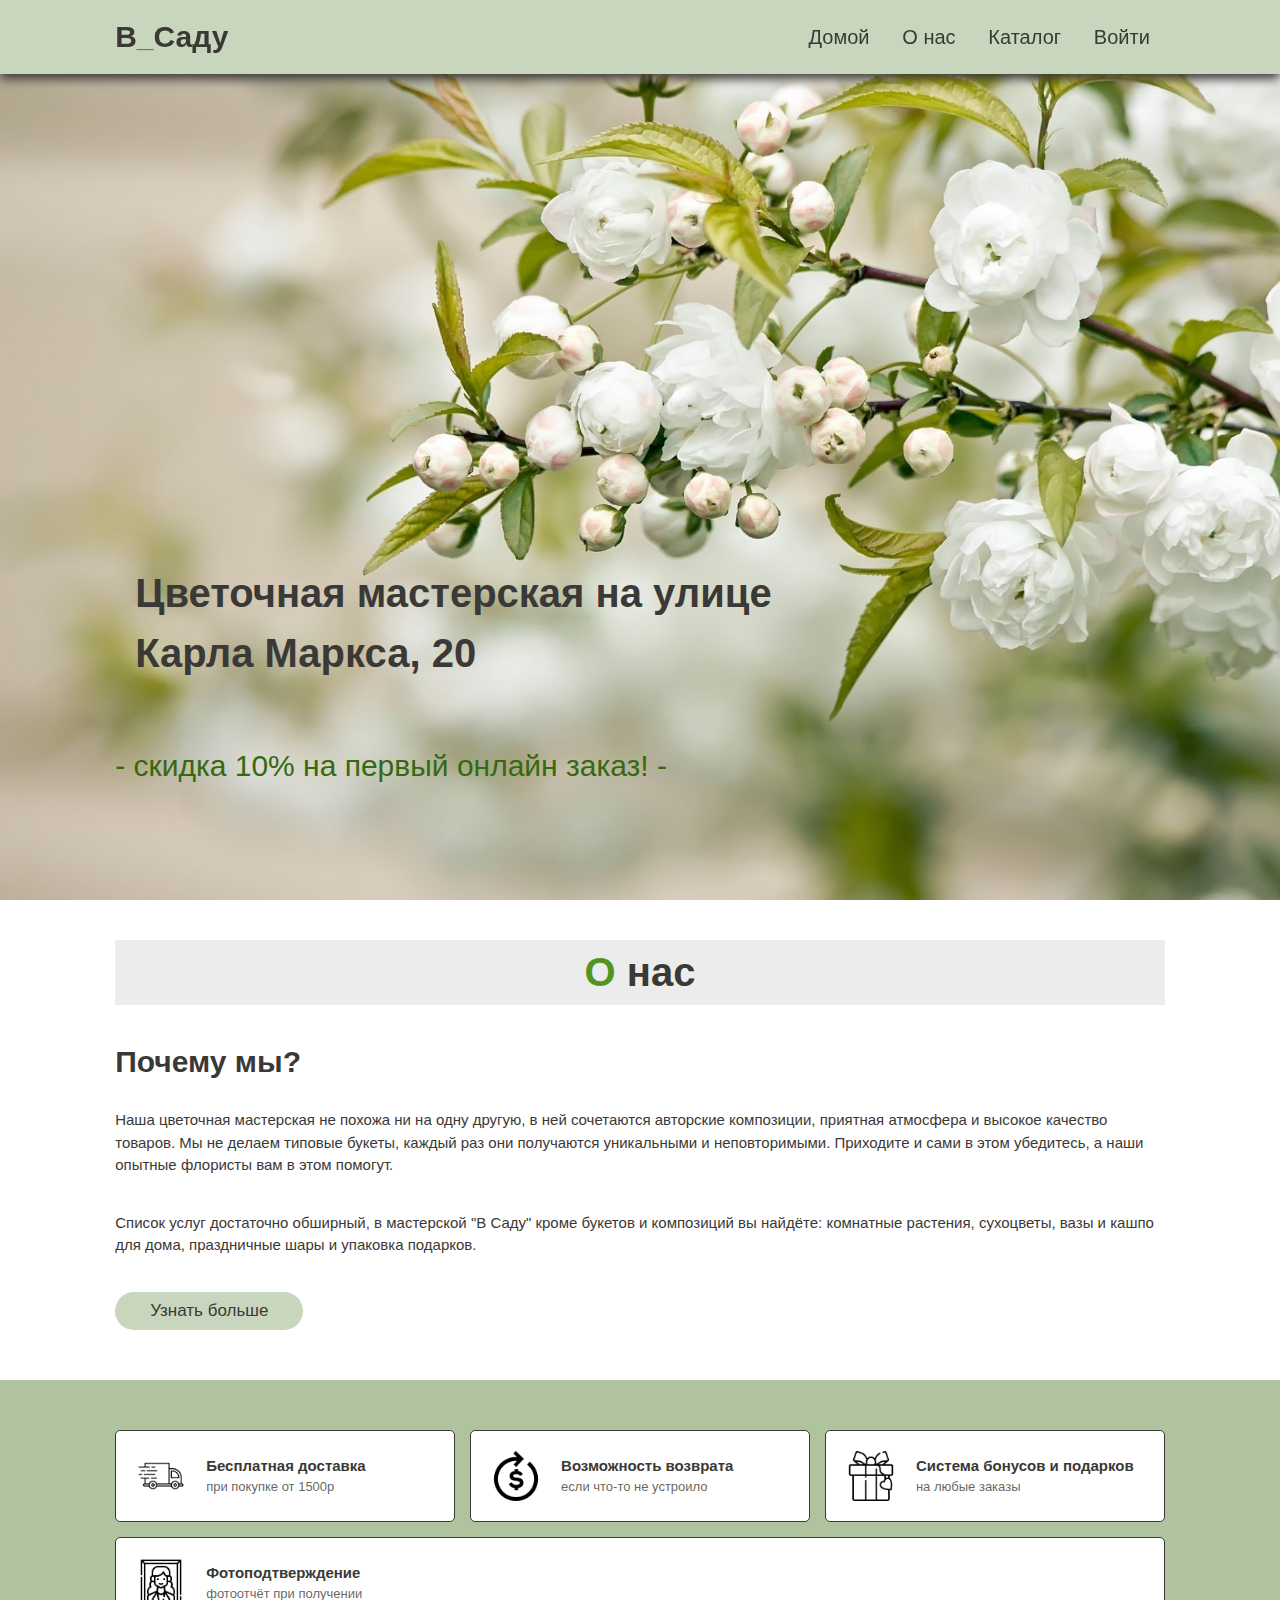
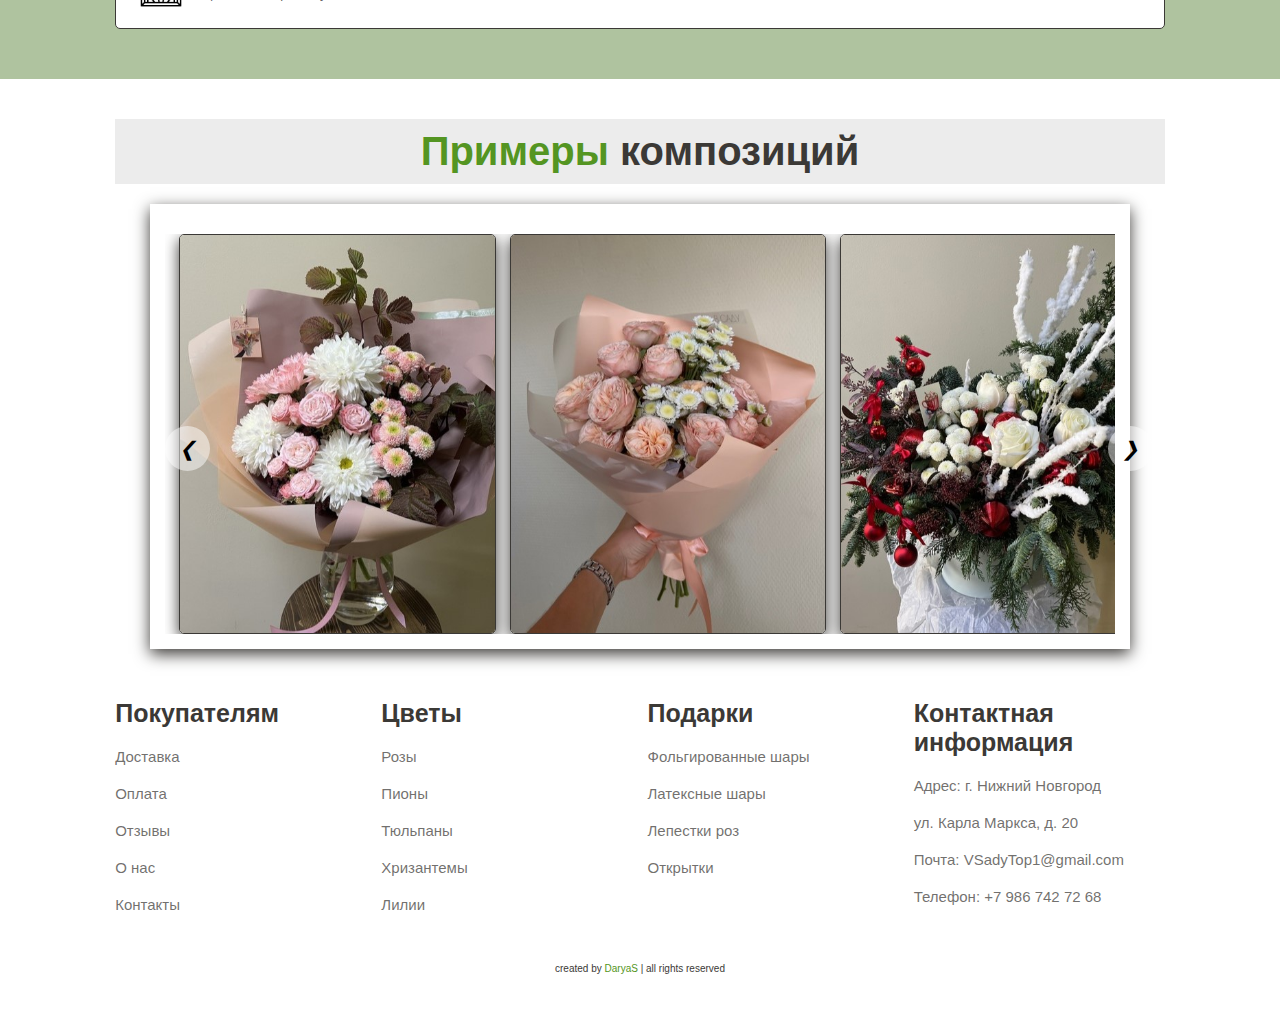
<file: index.html>
<!DOCTYPE html>
<html lang="en">
  <head>
    <meta charset="utf-8">
    <meta name="viewport" content="width=device-width, initial-scale=1.0">
    <title>Цветочная мастерская В Саду</title>
    <link rel="stylesheet" href="./style.css">
  </head>
  <body>
    <!---header section--->
    <header>
      <a href="#" class="logo">В<span>_</span>Саду</a>

      <nav class="navbar">
          <a href="#home">Домой</a>
          <a href="#about">О нас</a>
          <a href="./product.html">Каталог</a>
          <!--
          <a href="#contact">Сделать заказ</a>
          -->
          <a href="./">Войти</a>
          
      </nav>

    </header>

    <!---home section--->
    <section class="home" id="home">
        <div class="content">
            <h3>Цветочная мастерская на улице Карла Маркса, 20</h3>
            <span>- скидка 10% на первый онлайн заказ! -</span>
        </div> 
    </section>

    <!---about section--->
    <section class="about"  id="about">
        <h1 class="heading"><span>О</span> нас </h1>  
            <div class="content">
              <h3>Почему мы?</h3>
              <p>Наша цветочная мастерская не похожа ни на одну другую, в ней сочетаются 
                авторские композиции, приятная атмосфера и высокое качество товаров. Мы не делаем типовые
                букеты, каждый раз они получаются уникальными и неповторимыми. Приходите
                и сами в этом убедитесь, а наши опытные флористы вам в этом помогут.</p>
              <p>Список услуг достаточно обширный, в мастерской "В Саду" кроме букетов и композиций вы найдёте:
                комнатные растения, сухоцветы, вазы и кашпо для дома, праздничные шары и упаковка подарков.
              </p>
              <a href="./about.html" type="button" class="btn">Узнать больше</a>
            </div>
    </section>

    <!---icon section--->
    <section class="icons-container">
        <div class="icons">
            <img src="./images/icon1.png" alt="">
            <div class="info">
              <h3>Бесплатная доставка</h3>
              <span>при покупке от 1500р</span>
            </div>
        </div>
        <div class="icons">
          <img src="./images/icon2.png" alt="">
          <div class="info"> 
            <h3>Возможность возврата</h3>
            <span>если что-то не устроило</span>
          </div> 
      </div>
      <div class="icons">
        <img src="./images/icon3.png" alt="">
        <div class="info">
          <h3>Система бонусов и подарков</h3>
          <span>на любые заказы</span>
        </div>
    </div>
    <div class="icons">
      <img src="./images/icon4.png" alt="">
      <div class="info">
        <h3>Фотоподтверждение</h3>
        <span>фотоотчёт при получении</span>
      </div>
  </div>
  </section>

    <!---products section--->
    <section class="products" id="products">
      <h1 class="heading"><span>Примеры</span> композиций</h1>
      <div class="product">
        <div class="wrapper">
          <i id="left">&#10094;</i>
          <div  class="carousel">
              <img src="./images/pic2.jpg" alt="" draggable="false" >
              <img src="./images/pic3.jpg" alt="" draggable="false">
              <img src="./images/pic4.jpg" alt="" draggable="false" >
              <img src="./images/pic5.jpg" alt="" draggable="false">
              <img src="./images/pic6.jpg" alt="" draggable="false">
              <img src="./images/pic7.jpg" alt="" draggable="false">
          </div>
          <i id="right">&#10095;</i>
      </div>
    </div>
    </section>

    <!---contact section
    <section class="contact" id="contact">
      <h1 class="heading"><span>Сделать</span> заказ</h1>

        <div class="row">
        <form action="">
          <p>Оставьте заявку и с вами свяжутся для подтверждения заказа</p><br><br>
          <input type="text" placeholder="Имя" class="box" required>
          <input type="email" placeholder="Почта" class="box">
          <input type="tel" placeholder="Телефон" class="box" required>
          <textarea class="box" placeholder="Комментарий" rows="1"></textarea>
          <input type="submit" value="Отправить" class="btn">
        </form>

        <div class="image">
          <img src="./images/pic8.jpg" alt="">
        </div>
      </div>
    </section>
    --->

    <!---footer section--->
        <section class="footer">
          <div class="box-container">
            <div class="box">
              <h3>Покупателям</h3>
              <a href="#">Доставка</a>
              <a href="#">Оплата</a>
              <a href="#">Отзывы</a>
              <a href="#">О нас</a>
              <a href="#">Контакты</a>
            </div>

            <div class="box">
              <h3>Цветы</h3>
              <a href="#">Розы</a>
              <a href="#">Пионы</a>
              <a href="#">Тюльпаны</a>
              <a href="#">Хризантемы</a>
              <a href="#">Лилии</a>
            </div>

            <div class="box">
              <h3>Подарки</h3>
              <a href="#">Фольгированные шары</a>
              <a href="#">Латексные шары</a>
              <a href="#">Лепестки роз</a>
              <a href="#">Открытки</a>
            </div>

            <div class="box">
              <h3>Контактная информация</h3>
              <a>Адрес: г. Нижний Новгород</a>
              <a>ул. Карла Маркса, д. 20</a>
              <a>Почта: VSadyTop1@gmail.com</a>
              <a>Телефон: +7 986 742 72 68</a>
            </div>
          </div>
          <div class="credit">
            created by <span>DaryaS</span> | all rights reserved
          </div>
        </section>

    <script src="./index.js" charset="utf-8"></script>
    <script src="./text.js" charset="utf-8"></script>
  </body>
</html>
</file>
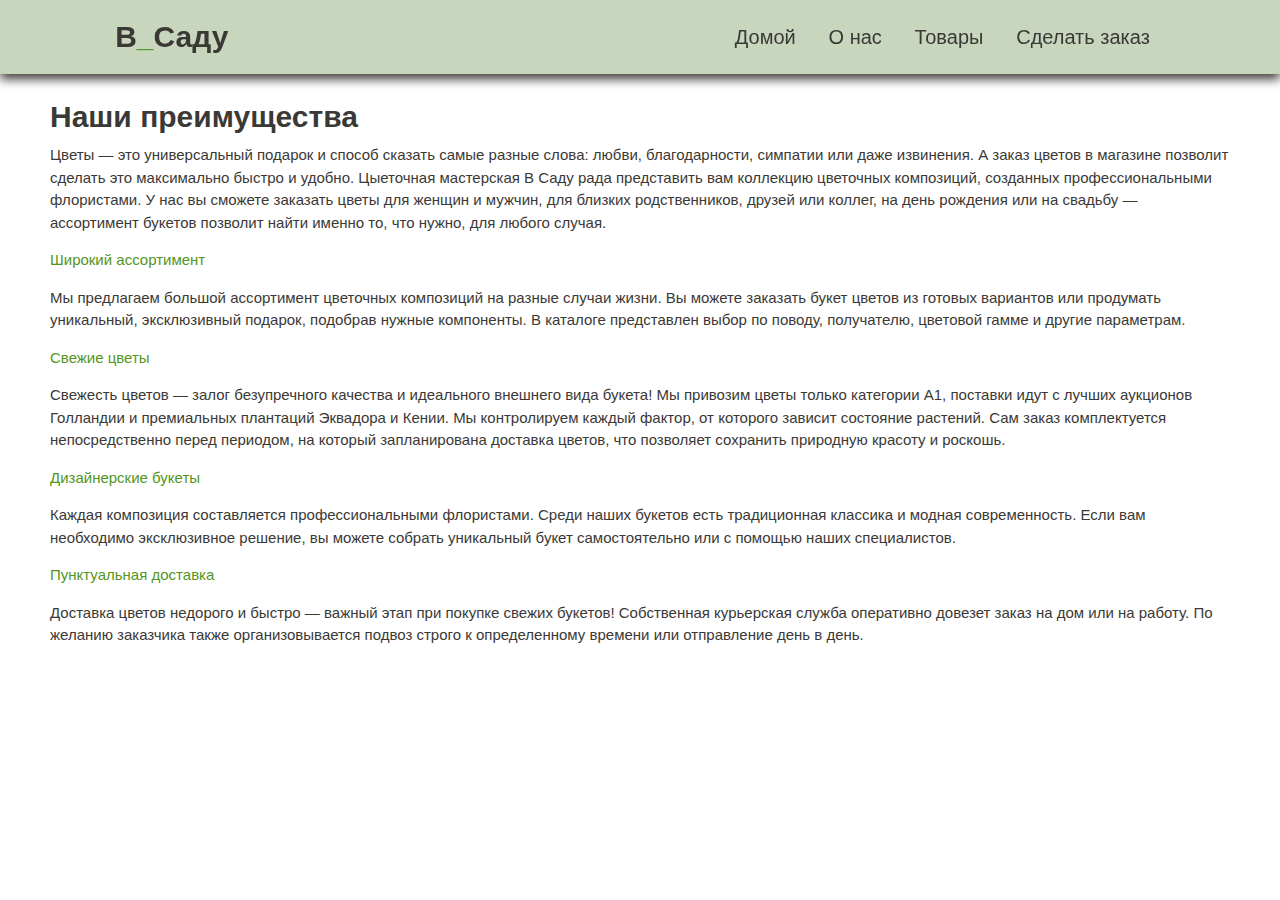
<file: about.html>
<!DOCTYPE html>
<html lang="en">
<head>
    <meta charset="UTF-8">
    <meta name="viewport" content="width=device-width, initial-scale=1.0">
    <title>О нас</title>
    <link rel="stylesheet" href="./style2.css">
</head>
<body>
    <header>
        <a href="#" class="logo">В<span>_</span>Саду</a>
        <nav class="navbar">
            <a href="index.html#home">Домой</a>
            <a href="index.html#about">О нас</a>
            <a href="./product.html">Товары</a>
            <a href="index.html#contact">Сделать заказ</a>
        </nav>
      </header>
    <section class="about"  id="about">
            <div class="content">
              <h3>Наши преимущества</h3>
              <p>Цветы — это универсальный подарок и способ сказать самые разные слова: любви, благодарности, 
                симпатии или даже извинения. А заказ цветов в магазине позволит сделать это максимально быстро
                 и удобно. Цыеточная мастерская В Саду рада представить вам коллекцию цветочных композиций, 
                 созданных профессиональными флористами. У нас вы сможете заказать цветы для женщин и мужчин, 
                 для близких родственников, друзей или коллег, на день рождения или на свадьбу — ассортимент 
                 букетов позволит найти именно то, что нужно, для любого случая.</p>
                <p><span>Широкий ассортимент</span></p>
                <p>Мы предлагаем большой ассортимент цветочных композиций на разные случаи жизни. Вы можете 
                заказать букет цветов из готовых вариантов или продумать уникальный, эксклюзивный подарок, 
                подобрав нужные компоненты. В каталоге представлен выбор по поводу, получателю, цветовой 
                гамме и другие параметрам.</p>
                <p><span>Свежие цветы</span></p>
                <p>Свежесть цветов — залог безупречного качества и идеального внешнего вида букета! Мы 
                привозим цветы только категории А1, поставки идут с лучших аукционов Голландии и 
                премиальных плантаций Эквадора и Кении. Мы контролируем каждый фактор, от которого 
                зависит состояние растений. Сам заказ комплектуется непосредственно перед периодом, 
                на который запланирована доставка цветов, что позволяет сохранить природную красоту 
                и роскошь.</p>
                <p><span>Дизайнерские букеты</span></p>
                <p>Каждая композиция составляется профессиональными флористами. Среди наших букетов 
                есть традиционная классика и модная современность. Если вам необходимо эксклюзивное 
                решение, вы можете собрать уникальный букет самостоятельно или с помощью наших 
                специалистов.</p>
                <p><span>Пунктуальная доставка</span></p>
                <p>Доставка цветов недорого и быстро — важный этап при покупке свежих букетов! 
                Собственная курьерская служба оперативно довезет заказ на дом или на работу. 
                По желанию заказчика также организовывается подвоз строго к определенному времени 
                или отправление день в день.</p>
            </div>
    </section> 
</body>
</html>
</file>
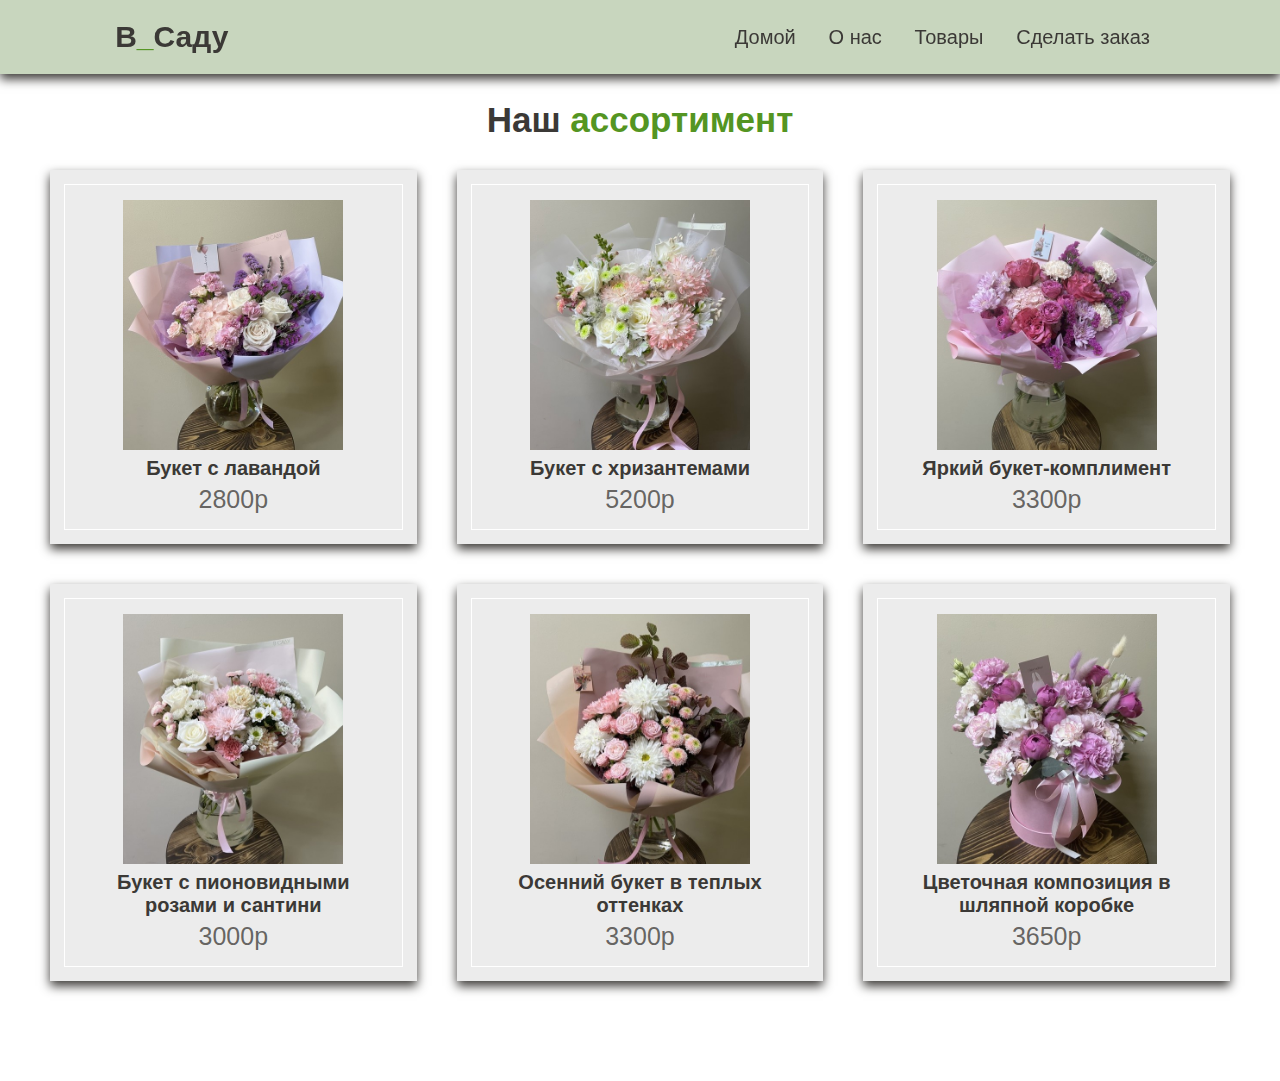
<file: product.html>
<!DOCTYPE html>
<html lang="en">
<head>
    <meta charset="UTF-8">
    <meta name="viewport" content="width=device-width, initial-scale=1.0">
    <title>Товары</title>
    <link rel="stylesheet" href="style1.css">
    <link rel="stylesheet" href="https://cdnjs.cloudflare.com/ajax/libs/font-awesome/6.4.2/css/all.min.css"/>
</head>
<body>
    <!---header section starts--->
<header>  
    <a href="#" class="logo">В<span>_</span>Саду</a>
    <nav class="navbar">
        <a href="index.html">Домой</a>
        <a href="index.html#about">О нас</a>
        <a href="#products">Товары</a>
        <a href="index.html#contact">Сделать заказ</a>
    </nav>

    </header>

    <div class="container">
        <h3 class="title">Наш <span>ассортимент</span></h3>
        <div class="product-container">
            <div class="product" data-name="p1" id="p1">
                <img src="./images/pic12.jpg" alt="">
                <h3>Букет с лавандой</h3>
                <div class="price">2800р</div>
            </div>

            <div class="product" data-name="p2" id="p2">
                <img src="./images/pic11.jpg" alt="">
                <h3>Букет с хризантемами</h3>
                <div class="price">5200p</div>
            </div>

            <div class="product" data-name="p3" id="p3">
                <img src="./images/pic10.jpg" alt="">
                <h3>Яркий букет-комплимент</h3>
                <div class="price">3300p</div>
            </div>

            <div class="product" data-name="p4" id="p4">
                <img src="./images/pic9.jpg" alt="">
                <h3>Букет с пионовидными розами и сантини</h3>
                <div class="price">3000p</div>
            </div>

            <div class="product" data-name="p5" id="p5">
                <img src="./images/pic2.jpg" alt="">
                <h3>Осенний букет в теплых оттенках</h3>
                <div class="price">3300p</div>
            </div>

            <div class="product" data-name="p6" id="p6">
                <img src="./images/pic5.jpg" alt="">
                <h3>Цветочная композиция в шляпной коробке</h3>
                <div class="price">3650p</div>
            </div>

        </div>

    </div>

    <!-- product listing section ends here -->

    <!-- product preview starts here -->

    <div class="product-preview">
        <div class="preview" data-target="p1">
            <i class="fas fa-times"></i>
            <img src="./images/pic12.jpg" alt="">
            <h3>Букет с лавандой</h3>
            <div class="stars">
                <i class="fas fa-star"></i>
                <i class="fas fa-star"></i>
                <i class="fas fa-star"></i>
                <i class="fas fa-star"></i>
                <i class="fas fa-star-half-alt"></i>
                <span>( 348 )</span>
            </div>
            <p>Букет с гортензией, лавандой, пионовидными розами и пушистой статицей</p>
            <div class="price">2800p</div>
        </div>

        <div class="preview" data-target="p2">
            <i class="fas fa-times"></i>
            <img src="./images/pic11.jpg" alt="">
            <h3>Букет с хризантемами</h3>
            <div class="stars">
                <i class="fas fa-star"></i>
                <i class="fas fa-star"></i>
                <i class="fas fa-star"></i>
                <i class="fas fa-star"></i>
                <i class="fas fa-star"></i>
                <span>( 564 )</span>
            </div>
            <p>Нежный объемный букет с крупными шапками хризантем, веточками сантини, альстромерии и белоснежной пионовидной розой</p>
            <div class="price">5200p</div>
        </div>

        <div class="preview" data-target="p3">
            <i class="fas fa-times"></i>
            <img src="./images/pic10.jpg" alt="">
            <h3>Яркий букет с гортензией</h3>
            <div class="stars">
                <i class="fas fa-star"></i>
                <i class="fas fa-star"></i>
                <i class="fas fa-star"></i>
                <i class="fas fa-star"></i>
                <i class="fas fa-star"></i>
                <span>( 257 )</span>
            </div>
            <p>Сборный объемный букет с невероятно крупными пионовидными розами, шапкой гортензии, диантусами и статицей</p>
            <div class="price">3300p</div>
        </div>

        <div class="preview" data-target="p4">
            <i class="fas fa-times"></i>
            <img src="./images/pic9.jpg" alt="">
            <h3>Букет с пионовидными розами и сантини</h3>
            <div class="stars">
                <i class="fas fa-star"></i>
                <i class="fas fa-star"></i>
                <i class="fas fa-star"></i>
                <i class="fas fa-star"></i>
                <i class="fas fa-star-half-alt"></i>
                <span>( 679 )</span>
            </div>
            <p>Сборный объемный букет с стойкими сантини, диантусами, кустовой хризантемой и пионовидными розами</p>
            <div class="price">3000p</div>
        </div>

        <div class="preview" data-target="p5">
            <i class="fas fa-times"></i>
            <img src="./images/pic2.jpg" alt="">
            <h3>Осенний букет в теплых оттенках</h3>
            <div class="stars">
                <i class="fas fa-star"></i>
                <i class="fas fa-star"></i>
                <i class="fas fa-star"></i>
                <i class="fas fa-star"></i>
                <i class="fas fa-star-half-alt"></i>
                <span>( 304 )</span>
            </div>
            <p>Объемный букет с крупными одноголовыми хризантемами, кустовыми пионовидными розами и веточками сантини</p>
            <div class="price">3300p</div>
        </div>

        <div class="preview" data-target="p6">
            <i class="fas fa-times"></i>
            <img src="./images/pic5.jpg" alt="">
            <h3>Цветочная композиция в шляпной коробке</h3>
            <div class="stars">
                <i class="fas fa-star"></i>
                <i class="fas fa-star"></i>
                <i class="fas fa-star"></i>
                <i class="fas fa-star"></i>
                <i class="fas fa-star"></i>
                <span>( 198 )</span>
            </div>
            <p>Композиция с гортензией, пионовидными розами, махровыми диантусами, альстромерией, эвкалиптом и веточками лагуруса</p>
            <div class="price">3650p</div>
        </div>

    </div>

    <!-- product preview ends here -->

<!-- script external link -->
<script src="./product.js"></script>
</body>
</html>
</file>
<file: style.css>
*{
  margin:0;
  padding: 0;
  box-sizing: border-box;
  font-family: Verdana, Tahoma, sans-serif;
  outline:none;
  border: none;
  text-decoration: none;
  transition: .2s linear;
}

html{
  font-size: 62.5%;
  scroll-behavior: smooth;
  scroll-padding-top: 6rem;
  overflow-x:hidden;
}

section {
  padding: 2rem 9%;
}

/*HEADER SECTION*/
header{
  position: fixed;
  top: 0;
  left: 0;
  right: 0;
  background: #c8d6be;
  padding: 2rem 9%;
  display: flex;
  align-items: center;
  justify-content: space-between;
  z-index: 1000;
  box-shadow:0 .5rem 1rem #3B3936;
}

header .logo{
  font-size: 3rem;
  color:#3B3936;
  font-weight: bolder;
}

header .logo span{
  color:#549522;
}

header .navbar a{
  font-size: 2rem;
  padding: 0 1.5rem;
  color:#3B3936;
}

header .navbar a:hover{
  color:#549522;
}

/*HOME SECTION */
.home{
  display: flex;
  align-items: center;
  min-height: 100vh;
  background-image: url(./images/pic1.jpg);
  background-size: cover;
  background-position:left;
}

.home .content{
  max-width: 70rem;
}

.home .content h3{
  font-size: 4rem;
  color: #3B3936;
  padding: 1rem 0;
  line-height: 1.5;
  padding-top: 45rem;
  margin: 2rem;
}

.content span{
  color:#376911;
  font-size: 3rem;
  padding: 1rem 0;
  line-height: 1.5;
}

/*ABOUT SECTION */
.heading{
  text-align: center;
  font-size: 4rem;
  color: #3B3936;
  padding: 1rem;
  margin: 2rem 0;
  background: #ececec;
}

.heading span{
  color: #549522;
}

.content {
  display: flex;
  gap: 2rem;
  flex-wrap: wrap;
  padding: 2rem 0;
  padding-bottom: 3rem;
}

.content h3{
  font-size: 3rem;
  color: #3B3936;
}

.content p{
  font-size: 1.5rem;
  color:#3B3936;
  padding: .5rem 0;
  padding-top: 1rem;
  line-height: 1.5;
}

.btn {
  display: inline-block;
  margin-top: 1rem;
  border-radius: 5rem;
  background-color: #c8d6be;
  color: #3B3936;
  padding: .9rem 3.5rem;
  cursor: pointer;
  font-size: 1.7rem;
}

.btn:hover{
  background-color: #549522;
}

/*PRODUCTS SECTION*/
.product{
  display: flex;
  align-items: center;
  padding: 0 35px;
  justify-content: center;
}

.wrapper{
  max-width: 100%;
  position: relative;
  box-shadow: 0 .5rem 1.5rem #3B3936;
  padding: 1.5rem;
  padding-top: 3rem;
}

.wrapper i {
  top: 50%;
  background:  #ffffff7d;
  height: 45px;
  width: 45px;
  text-align: center;
  line-height: 46px;
  border-radius: 50%;
  cursor: pointer;
  font-size: 2rem;
  position: absolute;
}

.wrapper i :first-child {
  left: -23px;
  display: none;
}

.wrapper i:last-child{
  right: -23px;
}

.wrapper > .carousel{
  white-space: nowrap;
  font-size: 0px;
  cursor: pointer;
  overflow: hidden;
  scroll-behavior: smooth;
} 

.carousel.dragging{
  cursor: grab;
  scroll-behavior: auto;
}

.carousel.dragging img {
  pointer-events: none;
}

.carousel img{
  height: 40rem;
  width: calc(100%/3);
  margin-left : 14px;
  object-fit: cover;
  border: .1rem solid #3B3936;
  border-radius: .5rem;
  box-shadow: 0 .5rem 1.5rem #3B3936;
}

.carousel img :first-child{
  margin-left: 0px;
}

/*ICON SECTION*/
.icons-container{
  background: #afc39f;
  display: flex;
  flex-wrap: wrap;
  gap: 1.5rem;
  padding-top: 5rem;
  padding-bottom: 5rem;
}

.icons-container .icons{
  background: #fff;
  border: .1rem solid #3B3936;
  border-radius: .5rem;
  padding: 2rem;
  display: flex;
  align-items: center;
  flex: 1 1 25rem;
}

.icons-container .icons img{
  height: 5rem;
  margin-right: 2rem;
}

.icons-container .icons h3{
  color: #3B3936;
  padding-bottom: .5rem;
  font-size: 1.5rem;
}

.icons-container .icons span{
  color: #3b3936ca;
  font-size: 1.3rem;
}

/* CONTACT SECTION */
.contact p{
  font-size: 1.7rem;
  color:#3B3936;
  padding: .5rem 0;
  padding-top: 1rem;
  line-height: 1.5;
}
.contact .row{
  display: flex;
  flex-wrap: wrap-reverse;
  gap: 1.5rem;
  align-items: center;
}

.contact .row form{
  flex: 1 1 40rem;
  padding: 2rem 2.5rem;
  box-shadow: 0 .5rem 1.5rem #3B3936;
  border: .1rem solid #3B3936;
  background: white;
  border-radius: .5rem;
}

.contact .row .image{
  flex: 1 1 40rem;
}
 
.contact .row .image img {
  width: 100%;
}

.contact .row form .box {
  padding: 1rem;
  font-size: 1.7rem;
  color: #3B3936;
  text-transform: none;
  border: .1rem solid #3B3936;
  border-radius: .5rem;
  margin: .7rem 0;
  width: 100%;
}

.contact .row form .box:focus{
  border-color: #549522;
}

.contact .row form textarea{
  resize: none;
  &.auto {
    overflow-y: hidden;
  }
}

/* FOOTER SECTION */
.footer .box-container{
  display: flex;
  flex-wrap: wrap;
  gap: 1.5rem;
}

.footer .box-container .box{
  flex:1 1 25rem;
}

.footer .box-container .box h3{
  color: #3B3936;
  font-size: 2.5rem;
  padding: 1rem 0 ;
}

.footer .box-container .box a{
  display: block;
  color: #3b3936ba;
  font-size: 1.5rem;
  padding: 1rem 0 ;
}

.footer .box-container .box a:hover{
  color: #549522;
  text-decoration: underline;
}

.footer .box-container .box img{
  margin-top: 1rem;
  height: 5rem;
  width: 100%;
}

.footer .credit{
  text-align: center;
  padding: 1.5rem;
  margin-top: 1.5rem;
  padding-top: 2.5rem;
  font-size: 1rem;
  color: #3B3936;
  border-top: .1rem soldi #3B3936;
}

.footer .credit span{
  color: #549522;
}

/*MEDIA QUERIES*/
@media screen and (max-width:450px) {
  html{
    font-size: 50%;
  }
  .heading{
    font-size: 3rem;
  }
  .carousel img{
    width: 100%;
  }
}

@media screen and (max-width:768px) {
  header .navbar{
    position: absolute;
    top: 100%;
    left:0;
    right: 0;
    background: #eeffe1 ;
    border-top: .2rem solid #3B3936;
    display: none;
  }

  header .navbar a{
    margin: 1.5rem;
    padding: 1.5rem;
    background: #eeffe1;
    border: .2rem solid #3B3936 ;
    border-radius: 3rem;
  }
  .home .content h3{
    font-size: 5rem;
  }
  .home .content span{
    font-size: 2.5rem;
  }
}

@media screen and  (max-width:991px) {

   html{
     font-size: 55%;
   }
   header{
     padding: 2rem;
   }
   section {
     padding: 2rem;
   }
   .home{
     background-position: right;
   }
   .carousel img{
    width: 100%;
  }
}
</file>
<file: style2.css>
*{
    margin:0;
    padding: 0;
    box-sizing: border-box;
    font-family: Verdana, Tahoma, sans-serif;
    outline:none;
    border: none;
    text-decoration: none;
    transition: .2s linear;
  }
  
  html{
    font-size: 62.5%;
    scroll-behavior: smooth;
    scroll-padding-top: 6rem;
    overflow-x:hidden;
  }
  
  section {
    padding: 2rem 9%;
  }
  
  /*HEADER SECTION*/
  header{
    position: fixed;
    top: 0;
    left: 0;
    right: 0;
    background: #c8d6be;
    padding: 2rem 9%;
    display: flex;
    align-items: center;
    justify-content: space-between;
    z-index: 1000;
    box-shadow:0 .5rem 1rem #3B3936;
  }
  
  header .logo{
    font-size: 3rem;
    color:#3B3936;
    font-weight: bolder;
  }
  
  header .logo span{
    color:#549522;
  }
  
  header .navbar a{
    font-size: 2rem;
    padding: 0 1.5rem;
    color:#3B3936;
  }
  
  header .navbar a:hover{
    color:#549522;
  }
  
/*MAIN SECTION */
 .about{
    padding: 10rem 5rem;
}
  .content h3{
    font-size: 3rem;
    color: #3B3936;
    
  }
  .content p{
    font-size: 1.5rem;
    color:#3B3936;
    padding: .5rem 0;
    padding-top: 1rem;
    line-height: 1.5;
  }
  .content span{
    color: #549522;
  }
</file>
<file: style1.css>
*{
    margin:0;
    padding: 0;
    box-sizing: border-box;
    font-family: Verdana, Tahoma, sans-serif;
    outline:none;
    border: none;
    text-decoration: none;
    transition: all .2s linear;
  }
  
  html{
    font-size: 62.5%;
    scroll-behavior: smooth;
    scroll-padding-top: 6rem;
    overflow-x:hidden;
  }
  
  section {
    padding: 2rem 9%;
  }
  
  /*HEADER SECTION*/
  header{
    position: fixed;
    top: 0;
    left: 0;
    right: 0;
    background: #c8d6be;
    padding: 2rem 9%;
    display: flex;
    align-items: center;
    justify-content: space-between;
    z-index: 1000;
    box-shadow:0 .5rem 1rem #3B3936;
  }
  
  header .logo{
    font-size: 3rem;
    color:#3B3936;
    font-weight: bolder;
  }
  
  header .logo span{
    color:#549522;
  }
  
  header .navbar a{
    font-size: 2rem;
    padding: 0 1.5rem;
    color:#3B3936;
  }
  
  header .navbar a:hover{
    color:#549522;
  }

/* PRODUCT LISTING SECTION */
.container{
    max-width: 1400px;
    margin: 0 auto;
    padding: 10rem 5rem;
}

.container .title{
    font-size: 3.5rem;
    color: #3B3936;
    margin-bottom: 3rem;
    text-align: center;
}

.container .title span {
    color:#549522;
}

.container .product-container{
    display: grid;
    grid-template-columns: 1fr 1fr 1fr;
    gap: 4rem;
}

.container .product{
    text-align: center;
    padding: 3rem;
    background-color: #ececec;
    box-shadow: 0 .5rem 1rem #3B3936;
    outline: .1rem solid #fff;
    outline-offset: -1.5rem;
    cursor: pointer;
}

.container .product:hover{
    outline :.2rem solid #3B3936;
    outline-offset: 0;
}

.container .product img{
    height: 25rem;

}
.container .product:hover img{
    transform: scale(.9)
}

.container .product:hover h3{
    color:#549522;
}

.container .product h3{
    padding: .5rem 0;
    font-size: 2rem;
    color: #3B3936;
}
.container .product .price{
    font-size: 2.5rem;
    color: #3b3936c4;
}

/* PRODUCTS PREVIEW SECTION */
.product-preview{
    position: fixed;
    top:0;
    left: 0;
    max-height: 100vh;
    width: 100%;
    background-color: #ece9eb95;
    display: flex;
    align-items: center;
    justify-content: center;
}

.product-preview .preview{
    display: none;
    padding: 2rem;
    text-align: center;
    background: #fff;
    position: relative;
    margin: 25rem;
    width: 40rem;
    border-radius: .7rem;
}
.product-preview .preview.active{
    display: inline-block;
}

.product-preview .preview img{
    height: 30rem;

}

.product-preview .preview .fa-times{
    cursor: pointer;
    position: absolute;
    top: 1rem;
    right: 1.5rem;
    color: #3B3936;
    font-size: 4rem;
}
.product-preview .preview .fa-times:hover{
  color:#549522;
}

.product-preview .preview h3{
    color: #3B3936;
    padding: .5rem 0;
    font-size: 2.5rem;

}

.product-preview .preview .stars{
    padding: 1rem 0 ;
    font-size: 1.7rem;
}

.product-preview .preview .stars i {
    color: #549522;
}

.product-preview .preview .stars span{
    color: #3b3936c4;
}

.product-preview .preview p{
    line-height: 1.5;
    padding: 1rem 0;
    font-size: 1.7rem;
    color: #3b3936d1;
}

.product-preview .preview .price{
    padding: 1rem 0 ;
    font-size: 2.5rem;
    color: #549522;
}

/*MEDIA QUERIES*/
@media screen and (max-width:450px) {
    html{
      font-size: 50%;
    }
    .heading{
      font-size: 3rem;
    }
    .container .product-container{
        grid-template-columns: auto;
    }
}
  
@media screen and (max-width:768px) {
    header .navbar{
      position: absolute;
      top: 100%;
      left:0;
      right: 0;
      background: #c8d6be ;
      border-top: .2rem solid #3B3936;
      display: none;
    }
  
    header .navbar a{
      margin: 1.5rem;
      padding: 1.5rem;
      background: #c8d6be;
      border: .2rem solid #3B3936 ;
      border-radius: 3rem;
    }
    .container .product-container{
        grid-template-columns:  1fr 1fr;
    }
    .product-preview .preview{
        margin-top:35rem;
    }
}
  
@media screen and  (max-width:991px) {
  
     html{
       font-size: 55%;
     }
     header{
       padding: 2rem;
     }
}
</file>
